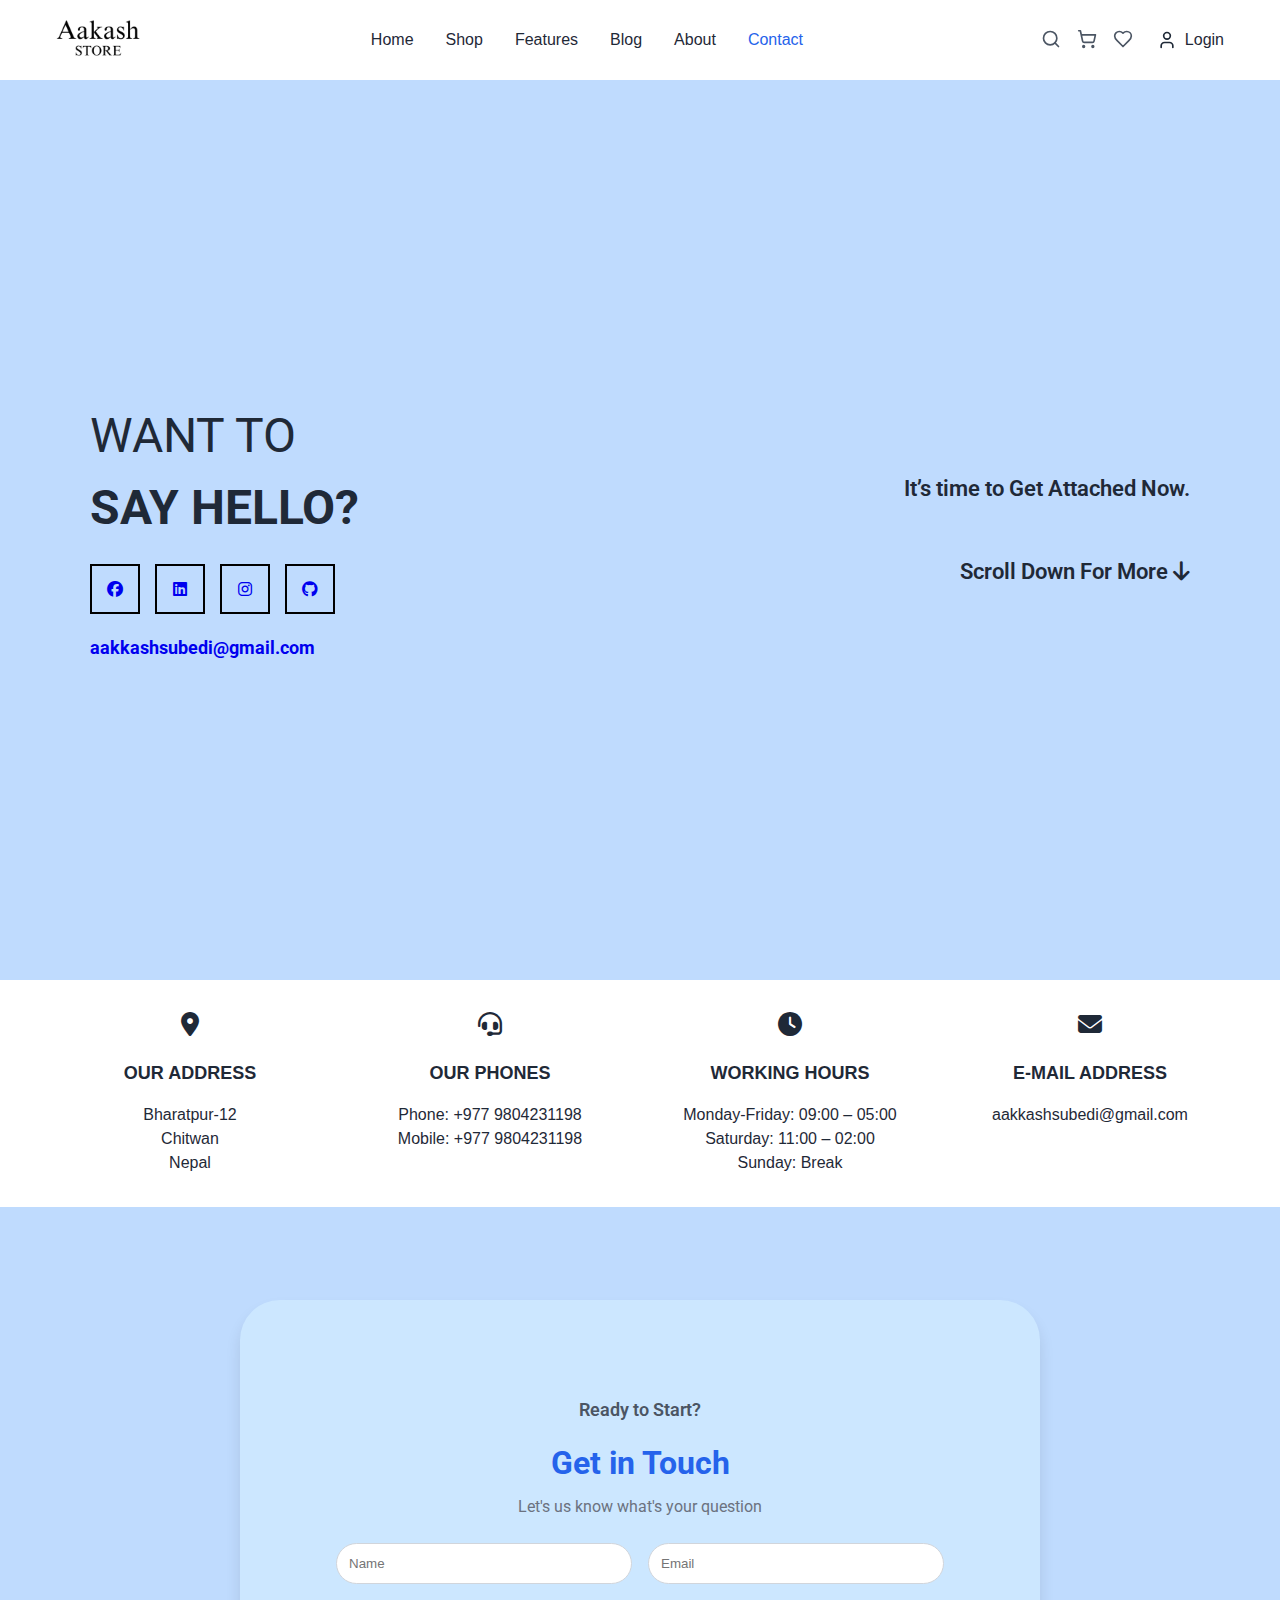
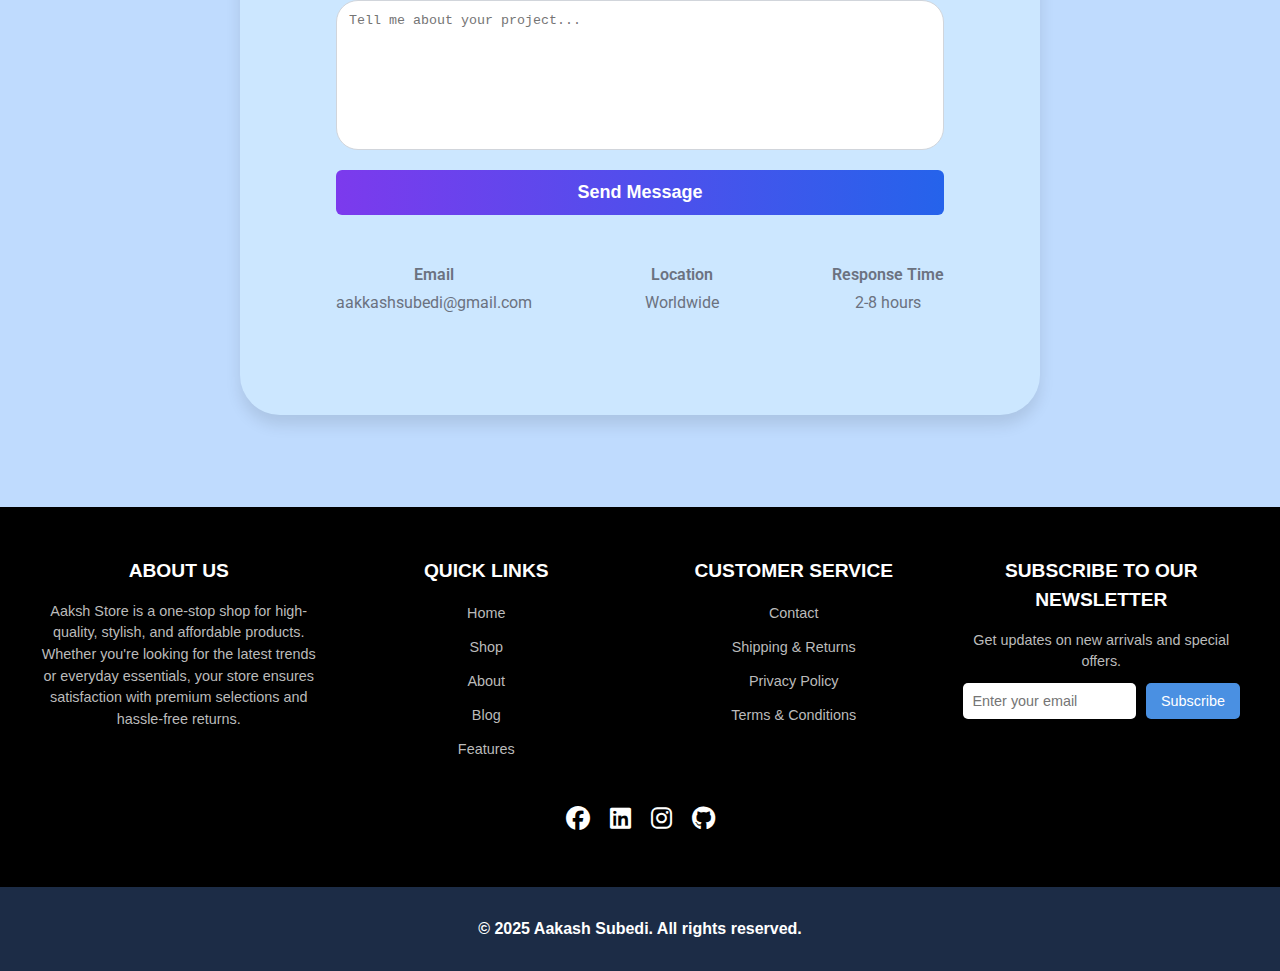
<file: contact.html>
<!DOCTYPE html>
<html lang="en">

<head>
    <meta charset="utf-8">
    <meta content="width=device-width, initial-scale=1.0" name="viewport">
    <title>Contact Us</title>
    <link href="https://fonts.googleapis.com/css2?family=Roboto:wght@400;700&display=swap" rel="stylesheet">
    <link href="https://cdnjs.cloudflare.com/ajax/libs/font-awesome/6.4.2/css/all.min.css" rel="stylesheet">
    <link href="style.css" rel="stylesheet">

    <style>
        .contact {
            font-family: 'Roboto', sans-serif;
            background-color: #bfdbfe;
            display: flex;
            align-items: center;
            justify-content: center;
            min-height: 100vh;
            margin: 0;
            padding: 20px;
        }

        @keyframes fadeIn {
            from {
                opacity: 0;
            }

            to {
                opacity: 1;
            }
        }

        .contact {
            display: flex;
            align-items: center;
            justify-content: center;
            min-height: 100vh;
            padding: 20px;
        }

        .contact-container {
            display: flex;
            max-width: 1100px;
            width: 100%;
            justify-content: space-between;
            align-items: center;
            animation: slideUp 1.2s ease-out;
        }

        @keyframes slideUp {
            from {
                transform: translateY(50px);
                opacity: 0;
            }

            to {
                transform: translateY(0);
                opacity: 1;
            }
        }

        .left {
            flex: 1;
        }

        .left h1 {
            font-size: 48px;
            font-weight: 400;
            margin: 0;
        }

        .left h1.bold {
            font-weight: 700;
        }

        .social-icons {
            display: flex;
            gap: 15px;
            margin-top: 20px;
        }

        .social-icons a {
            border: 2px solid #000;
            padding: 10px;
            display: flex;
            align-items: center;
            justify-content: center;
            width: 50px;
            height: 50px;
            text-decoration: none;
            transition: all 0.3s ease-in-out;
        }

        .social-icons a:hover {
            background-color: #000;
            color: #fff;
            transform: scale(1.1);
        }

        .email {
            margin-top: 20px;
            font-size: 18px;
            font-weight: 600;
            text-decoration: underline;
            animation: fadeIn 2s ease-in;
        }

        .right {
            flex: 1;
            text-align: right;
            animation: slideRight 1.5s ease-in-out;
        }

        @keyframes slideRight {
            from {
                transform: translateX(50px);
                opacity: 0;
            }

            to {
                transform: translateX(0);
                opacity: 1;
            }
        }

        .right p {
            font-size: 22px;
            font-weight: 600;
        }

        @media (max-width: 768px) {
            .contact-container {
                flex-direction: column;
                text-align: center;
            }

            .right {
                text-align: center;
                margin-top: 20px;
            }
        }

        .second-container {
            max-width: 1200px;
            margin: 0 auto;
            padding: 32px 16px;
        }

        .grid {
            display: grid;
            grid-template-columns: 1fr;
            gap: 32px;
            text-align: center;
        }

        @media (min-width: 768px) {
            .grid {
                grid-template-columns: repeat(4, 1fr);
            }
        }

        .icon {
            font-size: 24px;
            margin-bottom: 24px;
        }

        h2 {
            font-size: 18px;
            font-weight: 600;
            margin-bottom: 16px;
        }

        p {
            margin: 0;
        }


        /* Contact Section */
        .c-container {
            background-color: #CCE7FF;
            padding: 6rem;
            border-radius: 2.5rem;
            box-shadow: 0 10px 15px rgba(0, 0, 0, 0.1);
            max-width: 800px;
            width: 100%;
            margin: 0 auto;
            margin-top: 40px;
            margin-bottom: 40px;
        }

        .c-container h2 {
            text-align: center;
            color: #4b5563;
            margin-bottom: 1rem;
        }

        .c-container h1 {
            text-align: center;
            font-size: 2rem;
            font-weight: bold;
            color: #2563eb;
            margin-bottom: 0.5rem;
        }

        .c-container p {
            text-align: center;
            color: #6b7280;
            margin-bottom: 1.5rem;
        }

        .c-container form {
            display: flex;
            flex-direction: column;
        }

        .c-container form .input-group {
            display: flex;
            gap: 1rem;
            margin-bottom: 1rem;
        }

        .c-container form input,
        .c-container form textarea {
            width: 100%;
            padding: 0.75rem;
            border: 1px solid #d1d5db;
            border-radius: 1.375rem;
            outline: none;
            transition: border-color 0.3s;
        }

        .c-container form input:focus,
        .c-container form textarea:focus {
            border-color: #2563eb;
        }

        .c-container form textarea {
            resize: none;
            height: 150px;
        }

        .c-container form button {
            padding: 0.75rem;
            background: linear-gradient(to right, #7c3aed, #2563eb);
            color: #ffffff;
            border: none;
            border-radius: 0.375rem;
            font-weight: bold;
            font-size: large;
            cursor: pointer;
            transition: background 0.3s;
            margin-top: 20px;
            margin-bottom: 20px;
        }

        .c-container form button:hover {
            background: linear-gradient(to right, #6d28d9, #1d4ed8);
        }

        .c-container .info {
            display: flex;
            justify-content: space-between;
            align-items: center;
            margin-top: 1.5rem;
            color: #6b7280;
        }

        .c-container .info div {
            text-align: center;
        }

        .c-container .info div p {
            margin: 0.25rem 0;
        }

        .c-container .info div p:first-child {
            font-weight: 600;
        }

        .mail-p {
            margin-top: 20px;
            font-weight: bold;
            font-size: large;
        }

        .mail {
            text-decoration: none;
        }
    </style>
</head>

<body>

<!-- -----Navbar ----- -->
<header class="header">
    <div class="container">
        <nav class="navbar">
            <a class="logo" href="index.html">
                <img alt="eWeb Logo" height="40" src="images/logo/eweb_logo.png" width="120">
            </a>
            <ul class="nav-menu">
                <li><a class="nav-link" href="index.html">Home</a></li>
                <li><a class="nav-link" href="shop.html">Shop</a></li>
                <li>
                    <a class="nav-link" href="feature.html">
                        Features
                    </a>
                </li>
                <li><a class="nav-link" href="blog.html">Blog</a></li>
                <li><a class="nav-link" href="about.html">About</a></li>
                <li><a class="nav-link active" href="contact.html">Contact</a></li>
            </ul>
            <div class="nav-icons">
                <button aria-label="Search" class="icon-btn">
                    <svg fill="none" height="20" stroke="currentColor" stroke-linecap="round" stroke-linejoin="round"
                         stroke-width="2" viewBox="0 0 24 24" width="20" xmlns="http://www.w3.org/2000/svg">
                        <circle cx="11" cy="11" r="8"/>
                        <path d="m21 21-4.3-4.3"/>
                    </svg>
                </button>
                <button aria-label="Cart" class="icon-btn">
                    <svg fill="none" height="20" stroke="currentColor" stroke-linecap="round" stroke-linejoin="round"
                         stroke-width="2" viewBox="0 0 24 24" width="20" xmlns="http://www.w3.org/2000/svg">
                        <circle cx="8" cy="21" r="1"/>
                        <circle cx="19" cy="21" r="1"/>
                        <path
                                d="M2.05 2.05h2l2.66 12.42a2 2 0 0 0 2 1.58h9.78a2 2 0 0 0 1.95-1.57l1.65-7.43H5.12"/>
                    </svg>
                </button>
                <button aria-label="Favorites" class="icon-btn">
                    <svg fill="none" height="20" stroke="currentColor" stroke-linecap="round" stroke-linejoin="round"
                         stroke-width="2" viewBox="0 0 24 24" width="20" xmlns="http://www.w3.org/2000/svg">
                        <path
                                d="M19 14c1.49-1.46 3-3.21 3-5.5A5.5 5.5 0 0 0 16.5 3c-1.76 0-3 .5-4.5 2-1.5-1.5-2.74-2-4.5-2A5.5 5.5 0 0 0 2 8.5c0 2.3 1.5 4.05 3 5.5l7 7Z"/>
                    </svg>
                </button>
                <a class="login-btn" href="login.html">
                    <svg fill="none" height="20" stroke="currentColor" stroke-linecap="round" stroke-linejoin="round"
                         stroke-width="2" viewBox="0 0 24 24" width="20" xmlns="http://www.w3.org/2000/svg">
                        <path d="M19 21v-2a4 4 0 0 0-4-4H9a4 4 0 0 0-4 4v2"/>
                        <circle cx="12" cy="7" r="4"/>
                    </svg>
                    Login
                </a>
            </div>
        </nav>
    </div>
</header>
<!-- -----Navbar Ends----- -->

<!-- -----FirstPAge----- -->
<section class="contact">
    <div class="contact-container">
        <div class="left">
            <h1>WANT TO</h1>
            <h1 class="bold">SAY HELLO?</h1>
            <div class="social-icons">
                <a href="https://www.facebook.com/aakashsubedi11"><i class="fab fa-facebook"></i></a>
                <a href="https://www.linkedin.com/in/aakashsubedi/"><i class="fab fa-linkedin"></i></a>
                <a href="https://www.instagram.com/aakashsubedi_/"><i class="fab fa-instagram"></i></a>
                <a href="https://github.com/aakashsubedi"><i class="fab fa-github"></i></a>
            </div>
            <p class="mail-p">
                <a href="https://mail.google.com/mail/?view=cm&fs=1&to=aakkashsubedi@gmail.com&su=Hello&body=Hi%20Aakkash,%20I%20wanted%20to%20connect%20with%20you." class="mail"
                   target="_blank">
                    aakkashsubedi@gmail.com
                </a>
            </p>
        </div>
        <div class="right">
            <p>It’s time to Get Attached Now.</p>
            <p style="margin-top: 50px;"> Scroll Down For More <i class="fa-solid fa-arrow-down"></i></p>

        </div>
    </div>
</section>
<!-- -----FirstPAge Ends----- -->

<!-- -----Second Page----- -->
<div class="second-container">
    <div class="grid">
        <!-- Address Section -->
        <div>
            <i class="fas fa-map-marker-alt icon"></i>
            <h2>OUR ADDRESS</h2>
            <p>Bharatpur-12<br>Chitwan<br>Nepal</p>
        </div>
        <!-- Phones Section -->
        <div>
            <i class="fas fa-headset icon"></i>
            <h2>OUR PHONES</h2>
            <p>Phone: +977 9804231198<br>Mobile: +977 9804231198</p>
        </div>
        <!-- Working Hours Section -->
        <div>
            <i class="fas fa-clock icon"></i>
            <h2>WORKING HOURS</h2>
            <p>Monday-Friday: 09:00 – 05:00<br>Saturday: 11:00 – 02:00<br>Sunday: Break</p>
        </div>
        <!-- Email Address Section -->
        <div>
            <i class="fas fa-envelope icon"></i>
            <h2>E-MAIL ADDRESS</h2>
            <p>aakkashsubedi@gmail.com</p>
        </div>
    </div>
</div>
<!-- -----Second Page Ends----- -->


<section class="contact">
    <div class="c-container">
        <h2>Ready to Start?</h2>
        <h1>Get in Touch</h1>
        <p>Let's us know what's your question</p>
        <form>
            <div class="input-group">
                <input placeholder="Name" required type="text">
                <input placeholder="Email" required type="email">
            </div>
            <textarea placeholder="Tell me about your project..." required></textarea>
            <button type="submit">Send Message</button>
        </form>
        <div class="info">
            <div>
                <p>Email</p>
                <p>aakkashsubedi@gmail.com</p>
            </div>
            <div>
                <p>Location</p>
                <p>Worldwide</p>
            </div>
            <div>
                <p>Response Time</p>
                <p>2-8 hours</p>
            </div>
        </div>
    </div>
</section>


<footer class="footer">
    <div class="footer-container">
        <!-- About Us -->
        <div class="footer-section">
            <h3>About Us</h3>
            <p>Aaksh Store is a one-stop shop for high-quality, stylish, and affordable products. Whether you're
                looking for the latest trends or everyday essentials, your store ensures satisfaction with premium
                selections and hassle-free returns.</p>
        </div>

        <!-- Quick Links -->
        <div class="footer-section">
            <h3>Quick Links</h3>
            <ul>
                <li><a href="index.html">Home</a></li>
                <li><a href="shop.html">Shop</a></li>
                <li><a href="about.html">About</a></li>
                <li><a href="blog.html">Blog</a></li>
                <li><a href="feature.html">Features</a></li>

            </ul>
        </div>

        <!-- Customer Service -->
        <div class="footer-section">
            <h3>Customer Service</h3>
            <ul>
                <li><a href="contact.html">Contact</a></li>
                <li><a href="#">Shipping & Returns</a></li>
                <li><a href="#">Privacy Policy</a></li>
                <li><a href="#">Terms & Conditions</a></li>
            </ul>
        </div>

        <!-- Subscribe Section -->
        <div class="footer-section subscribe">
            <h3>Subscribe to Our Newsletter</h3>
            <p>Get updates on new arrivals and special offers.</p>
            <form class="subscribe-form">
                <input placeholder="Enter your email" required type="email">
                <button type="submit">Subscribe</button>
            </form>
        </div>
    </div>

    <!-- Social Media -->
    <div class="social-media">
        <a href="https://www.facebook.com/aakashsubedi11"><i class="fab fa-facebook"></i></a>
        <a href="https://www.linkedin.com/in/aakashsubedi/"><i class="fab fa-linkedin"></i></a>
        <a href="https://www.instagram.com/aakashsubedi_/"><i class="fab fa-instagram"></i></a>
        <a href="https://github.com/aakashsubedi"><i class="fab fa-github"></i></a>
    </div>
    <!-- Copyright Section -->
</footer>
<footer class="footer-buttom">

    <div class="buttom-footercontainer">
        <div class="copyright">
            &copy; 2025 Aakash Subedi. All rights reserved.
        </div>
    </div>
</footer>


</body>

</html>
</file>
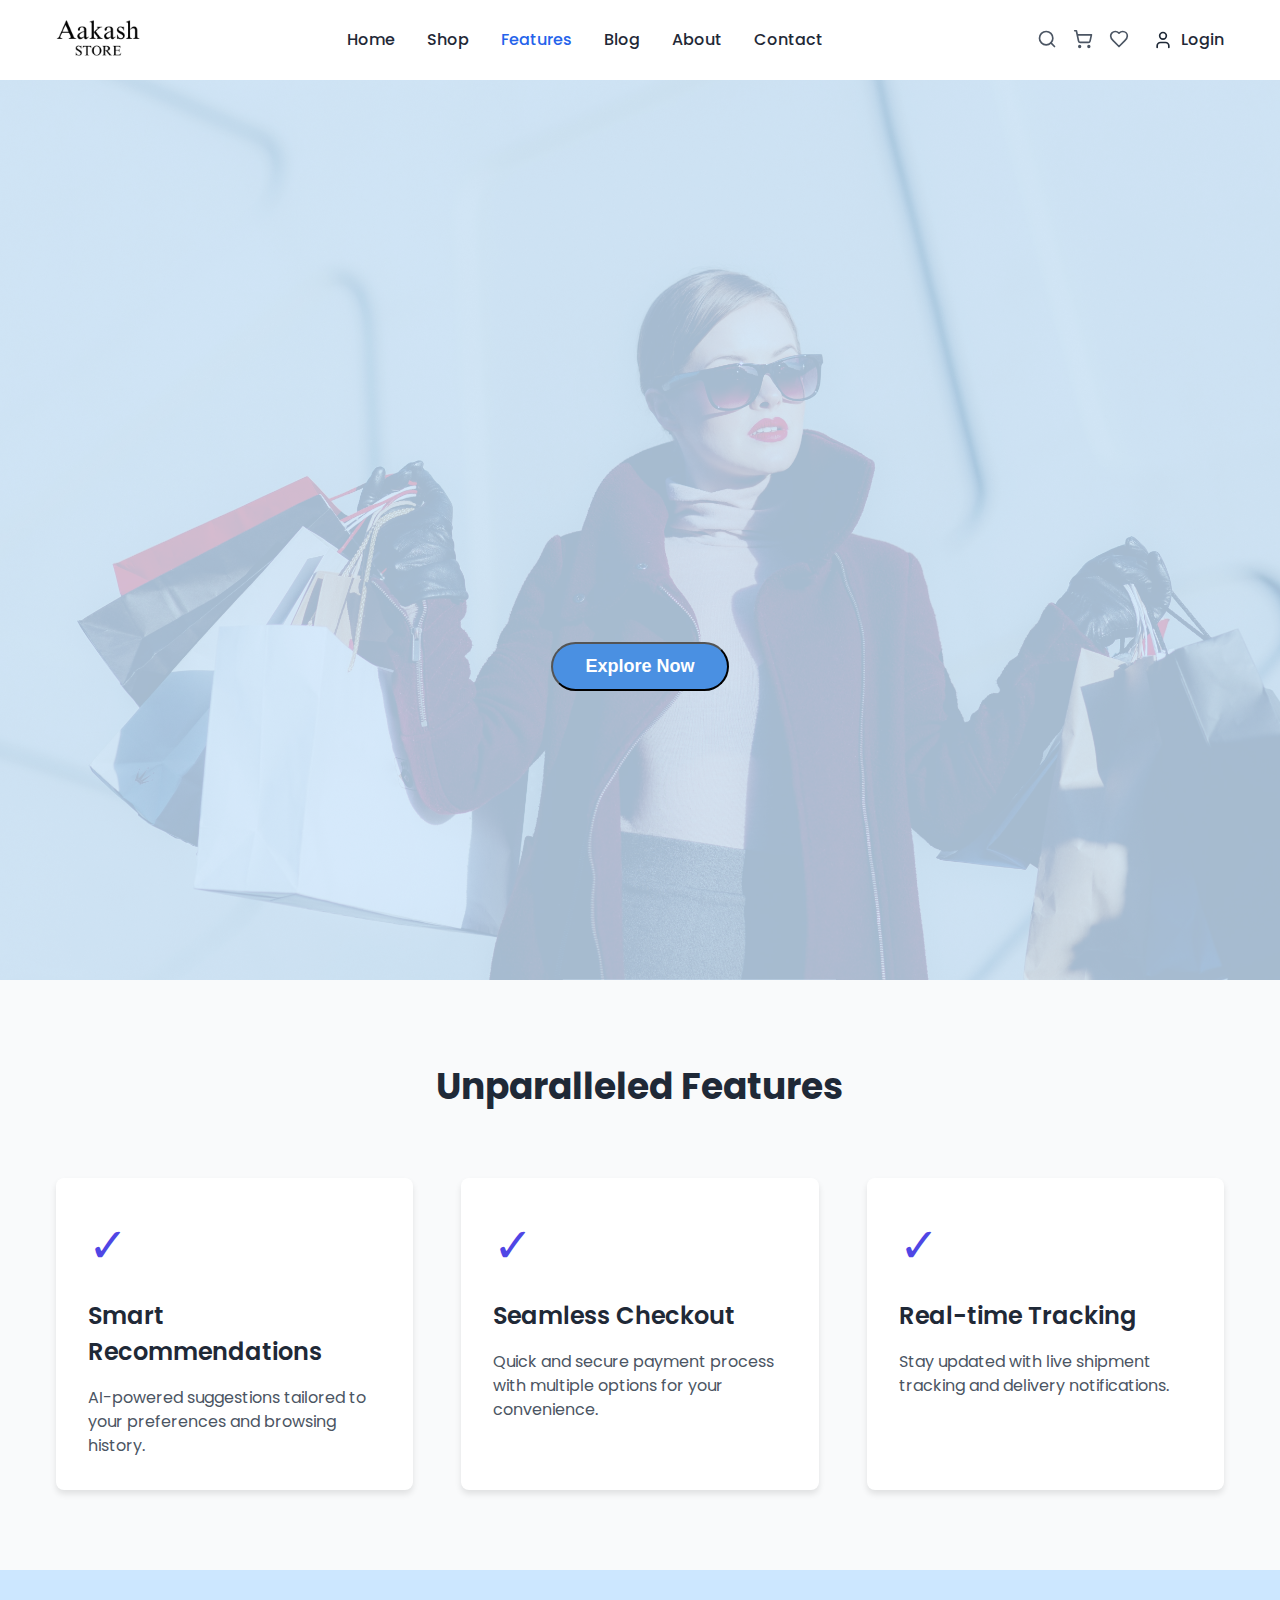
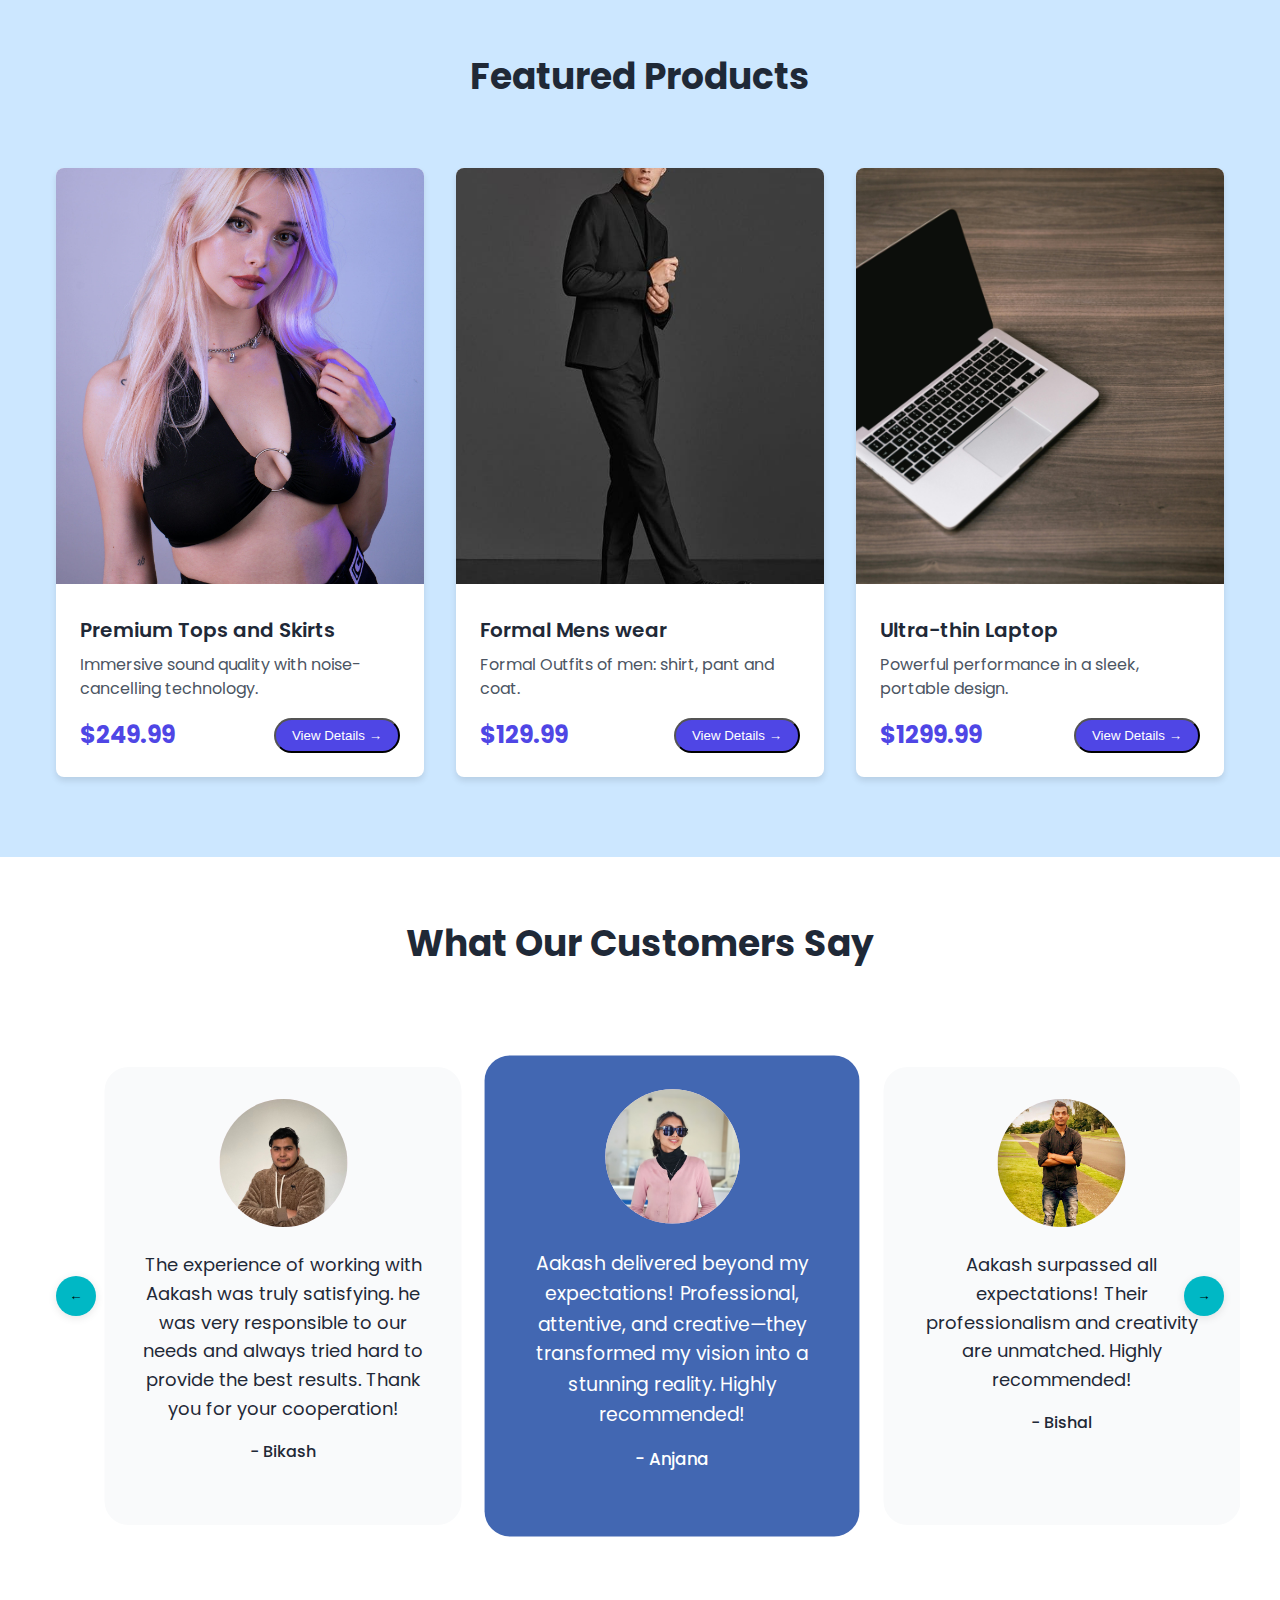
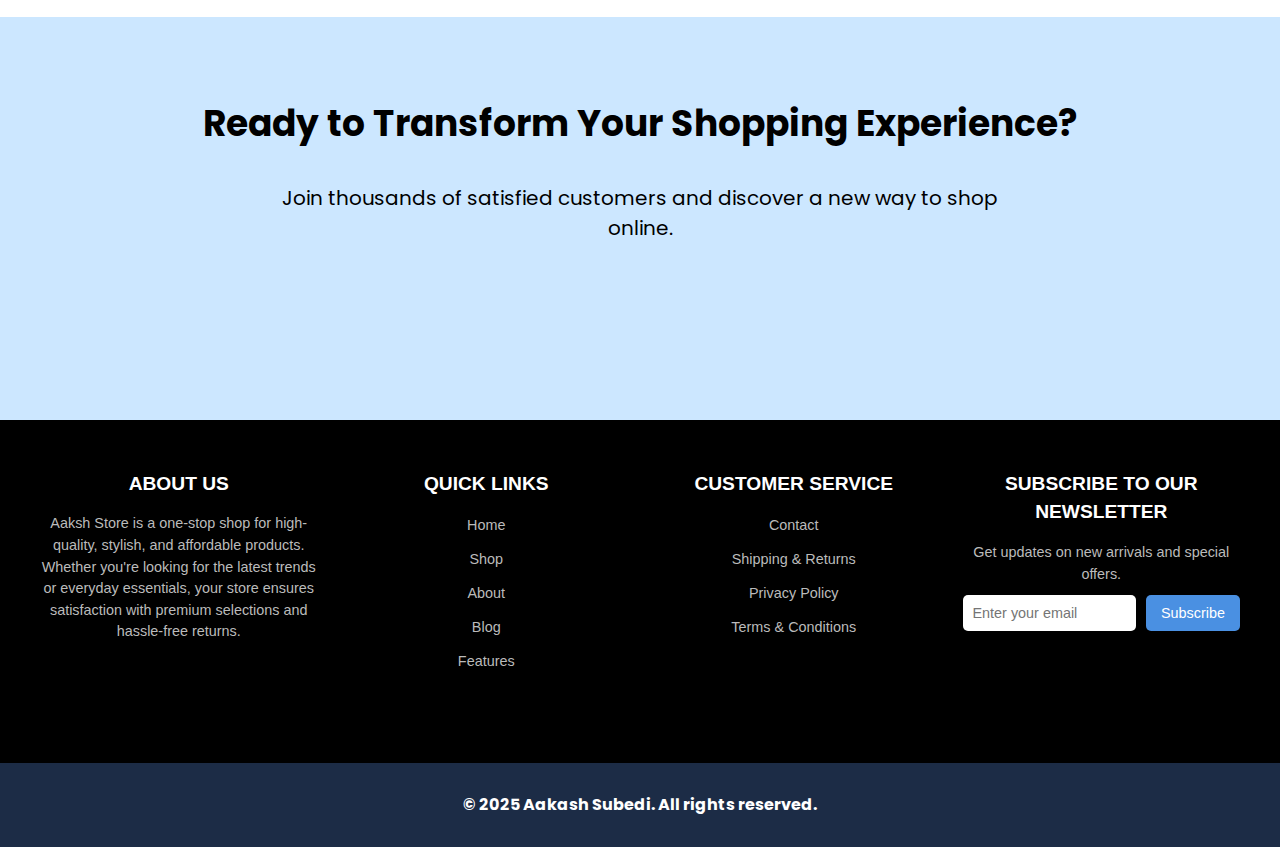
<file: feature.html>
<!DOCTYPE html>
<html lang="en">
<head>
  <meta charset="UTF-8">
  <meta name="viewport" content="width=device-width, initial-scale=1.0">
  <title>Feature Page</title>
  <link href="https://fonts.googleapis.com/css2?family=Poppins:wght@400;600;700&display=swap" rel="stylesheet">
  <link rel="stylesheet" href="style.css">
  <style>
    /* General Styles */
body {
  font-family: 'Poppins', sans-serif;
  margin: 0;
  padding: 0;
  box-sizing: border-box;
}

.font-sans {
  font-family: 'Poppins', sans-serif;
}

/* Hero Section */
.hero-section {
  position: relative;
  height: 100vh;
  display: flex;
  align-items: center;
  justify-content: center;
  overflow: hidden;
  background-color: #cce7ff ;
}

.hero-background {
  position: absolute;
  inset: 0;
  overflow: hidden;
}

.hero-image {
  width: 100%;
  height: 100%;
  object-fit: cover;
  opacity: 0.2;
}

.hero-content {
  position: relative;
  z-index: 10;
  text-align: center;
  color: white;
  padding: 0 1rem;
}

.hero-title {
  font-size: 3rem;
  font-weight: 700;
  margin-bottom: 1.5rem;
  animation: fadeInUp 0.6s ease-out forwards;
}

.hero-subtitle {
  font-size: 1.5rem;
  margin-bottom: 2rem;
  animation: fadeInUp 0.6s ease-out 0.2s forwards;
}

.hero-button {
  background: #4a90e2;
  color: #fff;
  font-weight: 600;
  padding: 0.75rem 2rem;
  border-radius: 9999px;
  font-size: 1.125rem;
  transition: transform 0.3s ease-in-out, box-shadow 0.3s ease-in-out;
  animation: fadeInUp 0.6s ease-out 0.4s forwards;
}

.hero-button:hover {
  transform: scale(1.05);
  box-shadow: 0 10px 20px rgba(0, 0, 0, 0.2);
  cursor: pointer;
  background-color: #4338ca;
}

/* Features Section */
.features-section {
  padding: 5rem 0;
  background: #f9fafb;
}

.section-title {
  font-size: 2.25rem;
  font-weight: 700;
  text-align: center;
  margin-bottom: 4rem;
  color: #1f2937;
}

.features-grid {
  display: grid;
  grid-template-columns: repeat(1, 1fr);
  gap: 3rem;
  max-width: 1200px;
  margin: 0 auto;
  padding: 0 1rem;
}

@media (min-width: 768px) {
  .features-grid {
    grid-template-columns: repeat(3, 1fr);
  }
}

.feature-card {
  background: white;
  border-radius: 0.5rem;
  padding: 2rem;
  box-shadow: 0 4px 6px rgba(0, 0, 0, 0.1);
  transition: transform 0.3s ease-in-out, box-shadow 0.3s ease-in-out;
}

.feature-card:hover {
  transform: translateY(-0.5rem);
  box-shadow: 0 10px 15px rgba(0, 0, 0, 0.2);
}

.feature-icon {
  color: #4f46e5;
  font-size: 3rem;
  margin-bottom: 1rem;
}

.feature-title {
  font-size: 1.5rem;
  font-weight: 600;
  margin-bottom: 1rem;
  color: #1f2937;
}

.feature-description {
  color: #4b5563;
}

/* Product Showcase */
.product-section {
  padding: 5rem 0;
  background: #cce7ff;
}

.products-grid {
  display: grid;
  grid-template-columns: repeat(1, 1fr);
  gap: 2rem;
  max-width: 1200px;
  margin: 0 auto;
  padding: 0 1rem;
}

@media (min-width: 768px) {
  .products-grid {
    grid-template-columns: repeat(2, 1fr);
  }
}

@media (min-width: 1024px) {
  .products-grid {
    grid-template-columns: repeat(3, 1fr);
  }
}

.product-card {
  background: white;
  border-radius: 0.5rem;
  overflow: hidden;
  box-shadow: 0 4px 6px rgba(0, 0, 0, 0.1);
  transition: transform 0.3s ease-in-out, box-shadow 0.3s ease-in-out;
}

.product-card:hover {
  transform: translateY(-0.25rem);
  box-shadow: 0 10px 15px rgba(0, 0, 0, 0.2);
}

.product-image {
  width: 100%;
  height: 26rem;
  object-fit: cover;
}

.product-details {
  padding: 1.5rem;
}

.product-name {
  font-size: 1.25rem;
  font-weight: 600;
  margin-bottom: 0.5rem;
  color: #1f2937;
}

.product-description {
  color: #4b5563;
  margin-bottom: 1rem;
}

.product-footer {
  display: flex;
  justify-content: space-between;
  align-items: center;
}

.product-price {
  font-size: 1.5rem;
  font-weight: 700;
  color: #4f46e5;
}

.product-button {
  background: #4f46e5;
  color: white;
  padding: 0.5rem 1rem;
  border-radius: 9999px;
  display: flex;
  align-items: center;
  gap: 0.5rem;
  transition: background 0.3s ease-in-out;
}

.product-button:hover {
  background: #4338ca;
}

/* Testimonials Section */

/* Testimonial */

.testimonial-section {
  padding: 5rem 0;
  background: #f9fafb;

}

.testimonial-button {
    background-color: #000000;
    color: #ffffff;
    padding: 8px 16px;
    border-radius: 20px;
    border: none;
    cursor: pointer;
    width: 10%;
}

.testimonials-container {
    display: flex;
    align-items: center;
    justify-content: center;
    padding: 2rem;
    max-width: 1200px;
    margin: 0 auto;
    position: relative;
    overflow: hidden;
    margin-bottom: 60px;
}

.testimonials-grid {
    display: flex;
    gap: 2rem;
    transition: transform 0.5s ease;
}

.testimonial-card {
    flex: 0 0 calc(33.333% - 1.33rem);
    background-color: #f9fafb;
    padding: 2rem;
    border-radius: 1.5rem;
    display: flex;
    flex-direction: column;
    align-items: center;
    text-align: center;
    transition: all 0.3s ease;
}

.testimonial-card:hover {
    box-shadow: 0 10px 15px -3px rgba(0, 0, 0, 0.1);
}

.testimonial-card.active {
    background-color: #4267B2;
    color: white;
    transform: scale(1.05);
}

.testimonial-image {
    width: 128px;
    height: 128px;
    border-radius: 50%;
    overflow: hidden;
    margin-bottom: 1.5rem;
    background-color: #fce7f3;
}

.testimonial-image img {
    width: 100%;
    height: 100%;
    -o-object-fit: cover;
       object-fit: cover;
}

.testimonial-text {
    margin-bottom: 1rem;
    line-height: 1.6;
    font-size: 1.125rem;
    color: inherit;
}

.testimonial-author {
    font-weight: 500;
    color: inherit;
}

.slider-controls {
    position: absolute;
    top: 50%;
    left: 0;
    right: 0;
    display: flex;
    justify-content: space-between;
    transform: translateY(-50%);
    z-index: 10;
    padding: 0 1rem;
}

.slider-button {
    background-color: #00b8c5;
    border: none;
    width: 40px;
    height: 40px;
    border-radius: 50%;
    cursor: pointer;
    display: flex;
    align-items: center;
    justify-content: center;
    box-shadow: 0 2px 8px rgba(0, 0, 0, 0.1);
    transition: transform 0.3s ease;
}

.slider-button:hover {
    transform: scale(1.1);
}

.slider-button:active {
    transform: scale(0.95);
}

@media (max-width: 768px) {
    .testimonial-card {
        flex: 0 0 100%;
    }
}


/* CTA Section */
.cta-section {
  padding: 5rem 0;
  background: #cce7ff;
  color: rgb(0, 0, 0);
  text-align: center;
}

.cta-title {
  font-size: 2.25rem;
  font-weight: 700;
  margin-bottom: 2rem;
}

.cta-subtitle {
  font-size: 1.25rem;
  max-width: 48rem;
  margin: 0 auto 3rem;
}

.cta-button {
  background: #4a90e2;
  color: #fff;
  font-weight: 600;
  padding: 0.75rem 2rem;
  border-radius: 9999px;
  font-size: 1.125rem;
  transition: transform 0.3s ease-in-out, box-shadow 0.3s ease-in-out;
}

.cta-button:hover {
  cursor: pointer;
  background-color: #4338ca;
  transform: scale(1.05);
  box-shadow: 0 10px 20px rgba(0, 0, 0, 0.2);
}

/* Animations */
@keyframes fadeInUp {
  from {
    opacity: 0;
    transform: translateY(20px);
  }
  to {
    opacity: 1;
    transform: translateY(0);
  }
}

.animate-fade-in-up {
  animation: fadeInUp 0.6s ease-out forwards;
}

.animation-delay-200 {
  animation-delay: 0.2s;
}

.animation-delay-400 {
  animation-delay: 0.4s;
}
  </style>
</head>
<body>
 <!-- -----Navbar ----- -->
 <header class="header">
    <div class="container">
        <nav class="navbar">
            <a href="index.html" class="logo">
                <img src="images/logo/eweb_logo.png" alt="eWeb Logo" width="120" height="40">
            </a>
            <ul class="nav-menu">
                <li><a href="index.html" class="nav-link">Home</a></li>
                <li><a href="shop.html" class="nav-link">Shop</a></li>
                <li>
                    <a href="feature.html" class="nav-link active">
                        Features
                    </a>
                </li>
                <li><a href="blog.html" class="nav-link">Blog</a></li>
                <li><a href="about.html" class="nav-link">About</a></li>
                <li><a href="contact.html" class="nav-link">Contact</a></li>
            </ul>
            <div class="nav-icons">
                <button class="icon-btn" aria-label="Search">
                    <svg xmlns="http://www.w3.org/2000/svg" width="20" height="20" viewBox="0 0 24 24" fill="none"
                        stroke="currentColor" stroke-width="2" stroke-linecap="round" stroke-linejoin="round">
                        <circle cx="11" cy="11" r="8" />
                        <path d="m21 21-4.3-4.3" />
                    </svg>
                </button>
                <button class="icon-btn" aria-label="Cart">
                    <svg xmlns="http://www.w3.org/2000/svg" width="20" height="20" viewBox="0 0 24 24" fill="none"
                        stroke="currentColor" stroke-width="2" stroke-linecap="round" stroke-linejoin="round">
                        <circle cx="8" cy="21" r="1" />
                        <circle cx="19" cy="21" r="1" />
                        <path
                            d="M2.05 2.05h2l2.66 12.42a2 2 0 0 0 2 1.58h9.78a2 2 0 0 0 1.95-1.57l1.65-7.43H5.12" />
                    </svg>
                </button>
                <button class="icon-btn" aria-label="Favorites">
                    <svg xmlns="http://www.w3.org/2000/svg" width="20" height="20" viewBox="0 0 24 24" fill="none"
                        stroke="currentColor" stroke-width="2" stroke-linecap="round" stroke-linejoin="round">
                        <path
                            d="M19 14c1.49-1.46 3-3.21 3-5.5A5.5 5.5 0 0 0 16.5 3c-1.76 0-3 .5-4.5 2-1.5-1.5-2.74-2-4.5-2A5.5 5.5 0 0 0 2 8.5c0 2.3 1.5 4.05 3 5.5l7 7Z" />
                    </svg>
                </button>
                <a href="login.html" class="login-btn">
                    <svg xmlns="http://www.w3.org/2000/svg" width="20" height="20" viewBox="0 0 24 24" fill="none"
                        stroke="currentColor" stroke-width="2" stroke-linecap="round" stroke-linejoin="round">
                        <path d="M19 21v-2a4 4 0 0 0-4-4H9a4 4 0 0 0-4 4v2" />
                        <circle cx="12" cy="7" r="4" />
                    </svg>
                    Login
                </a>
            </div>
        </nav>
    </div>
</header>
<!-- -----Navbar Ends----- -->



  <main class="font-sans">
    <!-- Hero Section -->
    <section class="hero-section">
      <div class="hero-background">
        <img src="images/banner/banner1.jpg" alt="Abstract background" class="hero-image">
      </div>
      <div class="hero-content">
        <h1 class="hero-title">Revolutionize Your Shopping</h1>
        <p class="hero-subtitle">Experience the future of e-commerce with our cutting-edge platform</p>
        <a href="shop.html"><button class="hero-button">Explore Now</button></a>
      </div>
    </section>

    <!-- Features Section -->
    <section class="features-section">
      <h2 class="section-title">Unparalleled Features</h2>
      <div class="features-grid">
        <div class="feature-card">
          <div class="feature-icon">✓</div>
          <h3 class="feature-title">Smart Recommendations</h3>
          <p class="feature-description">AI-powered suggestions tailored to your preferences and browsing history.</p>
        </div>
        <div class="feature-card">
          <div class="feature-icon">✓</div>
          <h3 class="feature-title">Seamless Checkout</h3>
          <p class="feature-description">Quick and secure payment process with multiple options for your convenience.</p>
        </div>
        <div class="feature-card">
          <div class="feature-icon">✓</div>
          <h3 class="feature-title">Real-time Tracking</h3>
          <p class="feature-description">Stay updated with live shipment tracking and delivery notifications.</p>
        </div>
      </div>
    </section>

    <!-- Product Showcase -->
    <section class="product-section">
      <h2 class="section-title">Featured Products</h2>
      <div class="products-grid">
        <div class="product-card">
          <img src="images/feature/feature1.jpg" alt="Premium Wireless Headphones" class="product-image">
          <div class="product-details">
            <h3 class="product-name">Premium Tops and Skirts</h3>
            <p class="product-description">Immersive sound quality with noise-cancelling technology.</p>
            <div class="product-footer">
              <span class="product-price">$249.99</span>
              <button class="product-button">View Details →</button>
            </div>
          </div>
        </div>
        <div class="product-card">
          <img src="images/feature/feature2.jpeg" alt="Smart Fitness Tracker" class="product-image">
          <div class="product-details">
            <h3 class="product-name">Formal Mens wear</h3>
            <p class="product-description">Formal Outfits of men: shirt, pant and coat.</p>
            <div class="product-footer">
              <span class="product-price">$129.99</span>
              <button class="product-button">View Details →</button>
            </div>
          </div>
        </div>
        <div class="product-card">
          <img src="images/feature/feature3.jpg" alt="Ultra-thin Laptop" class="product-image">
          <div class="product-details">
            <h3 class="product-name">Ultra-thin Laptop</h3>
            <p class="product-description">Powerful performance in a sleek, portable design.</p>
            <div class="product-footer">
              <span class="product-price">$1299.99</span>
              <button class="product-button">View Details →</button>
            </div>
          </div>
        </div>
      </div>
    </section>

    <!-- Testimonials -->
    <section class="testimonials-section">
      <h2 class="section-title" style="margin-top: 60px;">What Our Customers Say</h2>
      <div class="testimonial-container">
          
          <div class="testimonials-container">
              <div class="testimonials-grid">
                  <div class="testimonial-card">
                      <div class="testimonial-image">
                          <img src="images/testimonial/Testimonial1.jpeg" alt="testimonial">
                      </div>
                      <p class="testimonial-text">The experience of working with Aakash was truly satisfying. he was
                          very
                          responsible to our needs and always tried hard to provide the best results. Thank you for
                          your
                          cooperation!</p>
                      <p class="testimonial-author">- Bikash</p>
                  </div>
                  <div class="testimonial-card active">
                      <div class="testimonial-image">
                          <img src="images/testimonial/Testimonial2.jpg" alt="testimonia2">
                      </div>
                      <p class="testimonial-text">Aakash delivered beyond my expectations! Professional, attentive,
                          and
                          creative—they transformed my vision into a stunning reality. Highly recommended!</p>
                      <p class="testimonial-author">- Anjana</p>
                  </div>
                  <div class="testimonial-card">
                      <div class="testimonial-image">
                          <img src="images/testimonial/Testimonial3.jpg" alt="testimonial3">
                      </div>
                      <p class="testimonial-text">Aakash surpassed all expectations! Their professionalism and
                          creativity
                          are unmatched. Highly recommended!</p>
                      <p class="testimonial-author">- Bishal</p>
                  </div>
                  <div class="testimonial-card">
                      <div class="testimonial-image">
                          <img src="images/testimonial/Testimonial4.jpg" alt="testimonial4">
                      </div>
                      <p class="testimonial-text">Wow! I'm truly blown away by your service! It exceeded all my
                          expectations and delivered outstanding results. Highly recommend to anyone looking for
                          top-notch
                          quality and impeccable service!</p>
                      <p class="testimonial-author">- Sarah</p>
                  </div>
                  <div class="testimonial-card">
                      <div class="testimonial-image">
                          <img src="images/testimonial/Testimonial5.jpg" alt="testimonial5">
                      </div>
                      <p class="testimonial-text">The experience of working with Aakash was truly satisfying. he was
                          very
                          responsible to our needs and always tried hard to provide the best results. Thank you for
                          your
                          cooperation!</p>
                      <p class="testimonial-author">- John Doe</p>
                  </div>
              </div>
              <div class="slider-controls">
                  <button class="slider-button prev">←</button>
                  <button class="slider-button next">→</button>
              </div>
          </div>


  </section>


    <!-- CTA Section -->
    <section class="cta-section">
      <h2 class="cta-title">Ready to Transform Your Shopping Experience?</h2>
      <p class="cta-subtitle">Join thousands of satisfied customers and discover a new way to shop online.</p>
      <a href="shop.html"><button class="cta-button">Get Started Now</button></a>
    </section>
  </main>
  
  <footer class="footer">
    <div class="footer-container">
        <!-- About Us -->
        <div class="footer-section">
            <h3>About Us</h3>
            <p>Aaksh Store is a one-stop shop for high-quality, stylish, and affordable products. Whether you're
                looking for the latest trends or everyday essentials, your store ensures satisfaction with premium
                selections and hassle-free returns.</p>
        </div>

        <!-- Quick Links -->
        <div class="footer-section">
            <h3>Quick Links</h3>
            <ul>
                <li><a href="index.html">Home</a></li>
                <li><a href="shop.html">Shop</a></li>
                <li><a href="about.html">About</a></li>
                <li><a href="blog.html">Blog</a></li>
                <li><a href="feature.html">Features</a></li>

            </ul>
        </div>

        <!-- Customer Service -->
        <div class="footer-section">
            <h3>Customer Service</h3>
            <ul>
                <li><a href="contact.html">Contact</a></li>
                <li><a href="#">Shipping & Returns</a></li>
                <li><a href="#">Privacy Policy</a></li>
                <li><a href="#">Terms & Conditions</a></li>
            </ul>
        </div>

        <!-- Subscribe Section -->
        <div class="footer-section subscribe">
            <h3>Subscribe to Our Newsletter</h3>
            <p>Get updates on new arrivals and special offers.</p>
            <form class="subscribe-form">
                <input type="email" placeholder="Enter your email" required>
                <button type="submit">Subscribe</button>
            </form>
        </div>
    </div>

    <!-- Social Media -->
    <div class="social-media">
        <a href="https://www.facebook.com/aakashsubedi11"><i class="fab fa-facebook"></i></a>
        <a href="https://www.linkedin.com/in/aakashsubedi/"><i class="fab fa-linkedin"></i></a>
        <a href="https://www.instagram.com/aakashsubedi_/"><i class="fab fa-instagram"></i></a>
        <a href="https://github.com/aakashsubedi"><i class="fab fa-github"></i></a>
    </div>
    <!-- Copyright Section -->
</footer>
<footer class="footer-buttom">

    <div class="buttom-footercontainer">
        <div class="copyright">
            &copy; 2025 Aakash Subedi. All rights reserved.
        </div>
    </div>
</footer>

  <script>
    // Product details data (add more products as needed)
const products = [
  {
    name: "Premium Tops and Skirts",
    description: "Immersive sound quality with noise-cancelling technology.",
    price: "$249.99",
    images: ["images/shop/shop1-2.jpg", "images/shop/shop1-2.jpg", "images/shop/shop1-2.jpg"],
    specs: ["Premium cotton material", "Multiple color options", "Available in sizes S-XXL"]
  },
  {
    name: "Smart gym outfits",
    description: "Track your health and fitness goals with precision.",
    price: "$129.99",
    images: ["images/feature/feature2.jpeg", "images/feature/feature2.jpeg", "images/feature/feature2.jpeg"],
    specs: ["Moisture-wicking fabric", "UV protection", "Breathable mesh panels"]
  },
  {
    name: "Ultra-thin Laptop",
    description: "Powerful performance in a sleek, portable design.",
    price: "$1299.99",
    images: ["images/feature/feature3.jpg", "images/feature/feature3.jpg", "images/feature/feature3.jpg"],
    specs: ["16GB RAM", "1TB SSD", "Intel Core i7 processor"]
  }
];

// Modal elements
const modal = document.createElement('div');
modal.className = 'product-modal';
modal.innerHTML = `
  <div class="modal-content">
    <span class="close">&times;</span>
    <div class="carousel">
      <div class="carousel-images"></div>
      <button class="carousel-prev">❮</button>
      <button class="carousel-next">❯</button>
    </div>
    <div class="modal-details">
      <h2 class="modal-title"></h2>
      <p class="modal-description"></p>
      <div class="modal-specs"></div>
      <div class="modal-footer">
        <span class="modal-price"></span>
        <button class="add-to-cart">Add to Cart</button>
      </div>
    </div>
  </div>
`;
document.body.appendChild(modal);

// Modal styles (add to your CSS)
const style = document.createElement('style');
style.textContent = `
.product-modal {
  display: none;
  position: fixed;
  top: 0;
  left: 0;
  width: 100%;
  height: 100%;
  background: rgba(0,0,0,0.8);
  z-index: 1000;
}

.modal-content {
  position: relative;
  background: white;
  max-width: 800px;
  margin: 2rem auto;
  padding: 2rem;
  border-radius: 8px;
}

.close {
  position: absolute;
  top: 1rem;
  right: 1rem;
  font-size: 2rem;
  cursor: pointer;
}

.carousel {
  position: relative;
  margin-bottom: 1rem;
}

.carousel-images {
  display: flex;
  overflow: hidden;
  border-radius: 8px;
}

.carousel-images img {
  width: 100%;
  height: 500px;
  object-fit: cover;
  flex-shrink: 0;
  transition: transform 0.3s ease;
}

.carousel-prev, .carousel-next {
  position: absolute;
  top: 50%;
  transform: translateY(-50%);
  background: rgba(0,0,0,0.5);
  color: white;
  border: none;
  padding: 1rem;
  cursor: pointer;
  border-radius: 50%;
}

.carousel-prev { left: 1rem; }
.carousel-next { right: 1rem; }

.modal-details {
  padding: 1rem;
}

.modal-title {
  font-size: 1.5rem;
  margin-bottom: 1rem;
}

.modal-specs {
  margin: 1rem 0;
  color: #666;
}

.add-to-cart {
  background: #4f46e5;
  color: white;
  padding: 0.75rem 1.5rem;
  border: none;
  border-radius: 9999px;
  cursor: pointer;
}
`;
document.head.appendChild(style);

// Modal functionality
let currentImageIndex = 0;
let currentProductIndex = 0;

document.querySelectorAll('.product-button').forEach((button, index) => {
  button.addEventListener('click', () => showProduct(index));
});

function showProduct(index) {
  currentProductIndex = index;
  currentImageIndex = 0;
  const product = products[index];
  
  // Update modal content
  modal.querySelector('.modal-title').textContent = product.name;
  modal.querySelector('.modal-description').textContent = product.description;
  modal.querySelector('.modal-price').textContent = product.price;
  
  // Update specs
  const specsContainer = modal.querySelector('.modal-specs');
  specsContainer.innerHTML = product.specs.map(spec => 
    `<div class="spec-item">✓ ${spec}</div>`
  ).join('');
  
  // Update carousel
  const carousel = modal.querySelector('.carousel-images');
  carousel.innerHTML = product.images.map(img => 
    `<img src="${img}" alt="${product.name}">`
  ).join('');
  
  updateCarousel();
  modal.style.display = 'block';
}

function updateCarousel() {
  const images = modal.querySelectorAll('.carousel-images img');
  images.forEach((img, i) => {
    img.style.transform = `translateX(-${currentImageIndex * 100}%)`;
  });
}

// Carousel controls
modal.querySelector('.carousel-prev').addEventListener('click', () => {
  if (currentImageIndex > 0) {
    currentImageIndex--;
    updateCarousel();
  }
});

modal.querySelector('.carousel-next').addEventListener('click', () => {
  const product = products[currentProductIndex];
  if (currentImageIndex < product.images.length - 1) {
    currentImageIndex++;
    updateCarousel();
  }
});

// Close modal
modal.querySelector('.close').addEventListener('click', () => {
  modal.style.display = 'none';
});

window.addEventListener('click', (e) => {
  if (e.target === modal) {
    modal.style.display = 'none';
  }
});






        // <!-- Testimonial -->
        document.addEventListener('DOMContentLoaded', function () {
            const slider = document.querySelector('.testimonials-grid');
            const cards = document.querySelectorAll('.testimonial-card');
            const prevButton = document.querySelector('.prev');
            const nextButton = document.querySelector('.next');
            let currentIndex = 1; // Start with middle card active

            // Calculate initial offset to center the active card
            function calculateOffset(index) {
                const cardWidth = cards[0].offsetWidth;
                const gap = 32; // 2rem gap
                const containerWidth = slider.parentElement.offsetWidth;
                const totalCardWidth = cardWidth + gap;

                // Calculate the offset needed to center the active card
                const centerOffset = (containerWidth - cardWidth) / 2;
                return -(index * totalCardWidth - centerOffset);
            }

            function updateSlide() {
                const offset = calculateOffset(currentIndex);
                slider.style.transform = `translateX(${offset}px)`;

                // Update active state
                cards.forEach((card, index) => {
                    if (index === currentIndex) {
                        card.classList.add('active');
                    } else {
                        card.classList.remove('active');
                    }
                });

                // Update button states
                prevButton.disabled = currentIndex === 0;
                nextButton.disabled = currentIndex === cards.length - 1;
            }

            prevButton.addEventListener('click', () => {
                if (currentIndex > 0) {
                    currentIndex--;
                    updateSlide();
                }
            });

            nextButton.addEventListener('click', () => {
                if (currentIndex < cards.length - 1) {
                    currentIndex++;
                    updateSlide();
                }
            });

            // Handle window resize
            window.addEventListener('resize', () => {
                updateSlide();
            });

            // Initial setup
            updateSlide();
        });
        // <!-- Testimonial ends -->




  </script>
</body>
</html>
</file>
<file: style.css>
/* Reset and base styles */
* {
  margin: 0;
  padding: 0;
  box-sizing: border-box;
}

body {
  font-family: "Inter", sans-serif;
  line-height: 1.5;
  color: #1f2937;
}

/* Header and Navbar */
.header {
  background-color: #ffffff;
  box-shadow: 0 1px 3px 0 rgba(0, 0, 0, 0.1), 0 1px 2px 0 rgba(0, 0, 0, 0.06);
}

.container {
  max-width: 1200px;
  margin: 0 auto;
  padding: 0 1rem;
}

.navbar {
  display: flex;
  justify-content: space-between;
  align-items: center;
  height: 80px;
}

.logo img {
  max-height: 40px;
  width: auto;
}

/* Navigation menu */
.nav-menu {
  display: flex;
  list-style-type: none;
}

.nav-link {
  text-decoration: none;
  color: #1f2937;
  font-weight: 500;
  padding: 0.5rem 1rem;
  transition: color 0.3s ease;
}

.nav-link:hover,
.nav-link.active {
  color: #2563eb;
}

/* Icons and buttons */
.nav-icons {
  display: flex;
  align-items: center;
}

.icon-btn {
  background: none;
  border: none;
  cursor: pointer;
  padding: 0.5rem;
  color: #4b5563;
  transition: color 0.3s ease;
}

.icon-btn:hover {
  color: #2563eb;
}

.cart-count {
  position: absolute;
  top: -8px;
  right: -8px;
  background-color: #2563eb;
  color: white;
  font-size: 0.75rem;
  width: 18px;
  height: 18px;
  display: flex;
  align-items: center;
  justify-content: center;
  border-radius: 50%;
}

.login-btn {
  display: flex;
  align-items: center;
  text-decoration: none;
  color: #1f2937;
  font-weight: 500;
  margin-left: 1rem;
  transition: color 0.3s ease;
}

.login-btn:hover {
  color: #2563eb;
}

.login-btn svg {
  margin-right: 0.5rem;
}

/* Responsive design */
@media (max-width: 768px) {
  .nav-menu {
    display: none;
  }

  .nav-icons {
    margin-left: auto;
  }
}


/* -----Banner----- */
.hero {
  height: 100vh;
  background-color: #CCE7FF;
  position: relative;
  overflow: hidden;
}

.collection-hero {
  background-color: #CCE7FF;
}

.slider-container {
  width: 100%;
  height: 100%;
  position: relative;
}

.slider {
  display: flex;
  width: 300%;
  height: 100%;
  transition: transform 0.5s ease-in-out;
}

.slide {
  width: 33.333%;
  height: 100%;
  display: flex;
  align-items: center;
  justify-content: space-between;
  padding: 0 5%;
}

.hero-content {
  max-width: 50%;
  z-index: 1;
}

.hero-title {
  font-size: 3.5rem;
  font-weight: 700;
  margin-bottom: 1rem;
  opacity: 0;
  transform: translateY(20px);
  animation: fadeInUp 0.8s ease forwards;
}

.hero-subtitle {
  font-size: 1.2rem;
  margin-bottom: 2rem;
  opacity: 0;
  transform: translateY(20px);
  animation: fadeInUp 0.8s ease 0.2s forwards;
}

.cta-button {
  display: inline-block;
  padding: 12px 24px;
  background-color: #4a90e2;
  color: #fff;
  text-decoration: none;
  font-weight: 600;
  border-radius: 5px;
  transition: background-color 0.3s ease;
  opacity: 0;
  transform: translateY(20px);
  animation: fadeInUp 0.8s ease 0.4s forwards;
}

.cta-button:hover {
  background-color: #3a7bc8;
}

.hero-image {
  width: 45%;
  height: 80%;
  opacity: 0;
  animation: fadeIn 1s ease 0.6s forwards, float 6s ease-in-out infinite;
}

.hero-image img {
  width: 100%;
  height: 100%;
  object-fit: cover;
  border-radius: 10px;
  box-shadow: 0 10px 30px rgba(0, 0, 0, 0.1);
}

.slider-nav {
  position: absolute;
  top: 50%;
  transform: translateY(-50%);
  background-color: rgba(255, 255, 255, 0.7);
  color: #333;
  font-size: 2rem;
  padding: 10px 15px;
  border: none;
  border-radius: 50%;
  cursor: pointer;
  transition: background-color 0.3s ease;
}

.slider-nav:hover {
  background-color: rgba(255, 255, 255, 0.9);
}

.prev {
  left: 20px;
}

.next {
  right: 20px;
}

.slider-dots {
  position: absolute;
  bottom: 20px;
  left: 50%;
  transform: translateX(-50%);
  display: flex;
  gap: 10px;
}

.dot {
  width: 12px;
  height: 12px;
  background-color: rgba(255, 255, 255, 0.5);
  border-radius: 50%;
  cursor: pointer;
  transition: background-color 0.3s ease;
}

.dot.active {
  background-color: #fff;
}

@keyframes fadeInUp {
  to {
    opacity: 1;
    transform: translateY(0);
  }
}

@keyframes fadeIn {
  to {
    opacity: 1;
  }
}

@keyframes float {

  0%,
  100% {
    transform: translateY(0);
  }

  50% {
    transform: translateY(-20px);
  }
}

@media (max-width: 768px) {
  .slide {
    flex-direction: column;
    text-align: center;
    padding: 5% 5%;
  }

  .hero-content {
    max-width: 100%;
    margin-bottom: 2rem;
  }

  .hero-title {
    font-size: 2.5rem;
  }

  .hero-image {
    width: 100%;
    height: 50vh;
    margin-top: 2rem;
  }

  .slider-nav {
    font-size: 1.5rem;
    padding: 8px 12px;
  }
}

/* -----Banner Ends----- */





.scr-container {
  max-width: 1200px;
  margin: 0 auto;
  padding: 20px;
}

/* Top Features Section */
.scr-features {
  display: grid;
  grid-template-columns: repeat(3, 1fr);
  gap: 20px;
  margin-bottom: 40px;
}

.scr-feature {
  display: flex;
  align-items: center;
  background: white;
  padding: 20px;
  border-radius: 10px;
  box-shadow: 0 4px 6px rgba(0, 0, 0, 0.1);
  transition: transform 0.3s, box-shadow 0.3s;
}

.scr-feature:hover {
  transform: translateY(-5px);
  box-shadow: 0 8px 15px rgba(0, 0, 0, 0.15);
}

.scr-icon {
  font-size: 2rem;
  margin-right: 15px;
}

/* Product Collections Section */
.scr-product-grid {
  display: grid;
  grid-template-columns: repeat(3, 1fr);
  gap: 20px;
}

.scr-product {
  position: relative;
  overflow: hidden;
  border-radius: 10px;
  box-shadow: 0 4px 6px rgba(0, 0, 0, 0.1);
  transition: transform 0.3s;
}

.scr-product:hover {
  transform: scale(1.05);
}

.scr-product img {
  width: 100%;
  object-fit: cover;
  display: block;
}

.scr-product-info {
  position: absolute;
  bottom: 15px;
  left: 15px;
  color: white;
  background: rgba(0, 0, 0, 0.6);
  padding: 10px;
  border-radius: 5px;
}

.scr-product-info h3 {
  margin: 0;
  font-size: 1.5rem;
}

.scr-product-info p {
  margin: 5px 0 0;
  font-size: 1rem;
}

/* Responsive Design */
@media (max-width: 768px) {

  .features,
  .product-grid {
    grid-template-columns: 1fr;
  }
}








.collection-container {
  max-width: 1200px;
  margin: 0 auto;
  padding: 40px 20px;
}

.collection-header {
  text-align: center;
  margin-bottom: 40px;
}

.collection-header h1 {
  font-family: 'Playfair Display', serif;
  font-size: 3rem;
  color: #2c3e50;
  margin-bottom: 10px;
}

.collection-header p {
  font-size: 1.1rem;
  color: #7f8c8d;
}

.filters-and-sort {
  display: flex;
  justify-content: space-between;
  margin-bottom: 30px;
}

.filters,
.sort {
  display: flex;
  gap: 15px;
}

.filter-select {
  padding: 10px 15px;
  border: 1px solid #e0e0e0;
  border-radius: 5px;
  background-color: #fff;
  font-size: 14px;
  color: #333;
  cursor: pointer;
  transition: all 0.3s ease;
}

.filter-select:hover,
.filter-select:focus {
  border-color: #3498db;
  outline: none;
}

/* Product Grid */
.products-grid {
  display: grid;
  grid-template-columns: repeat(auto-fill, minmax(250px, 1fr));
  gap: 30px;
}

.product-card {
  background: #fff;
  border-radius: 10px;
  overflow: hidden;
  transition: transform 0.3s ease;
  position: relative;
  box-shadow: 0 5px 15px rgba(0,0,0,0.1);
}


.product-info {
  padding: 1rem;
}

.product-info h2 {
  font-size: 1.125rem;
  font-weight: 600;
  margin-bottom: 0.25rem;
}

.sizes {
  font-size: 0.875rem;
  color: #6b7280;
  margin-bottom: 0.75rem;
}

.price-heart {
  display: flex;
  justify-content: space-between;
  align-items: center;
  margin-bottom: 1rem;
}

.price {
  font-size: 1.25rem;
  font-weight: 700;
  color: #2563eb;
}

.heart-button {
  background: none;
  border: none;
  padding: 0.5rem;
  border-radius: 9999px;
  cursor: pointer;
  color: #4b5563;
  transition: background-color 0.2s;
}

.heart-button:hover {
  background-color: #f3f4f6;
}

.add-to-cart {
  width: 100%;
  background-color: #111827;
  color: white;
  border: none;
  padding: 0.5rem 0;
  border-radius: 0.5rem;
  font-weight: 500;
  cursor: pointer;
  transition: background-color 0.2s;
}

.add-to-cart:hover {
  background-color: #1f2937;
}


.product-card:hover {
  transform: translateY(-5px);
}

.product-image {
  position: relative;
  overflow: hidden;
  height: 300px;
}

.product-image img {
  width: 100%;
  height: 100%;
  object-fit: cover;
  transition: transform 0.3s ease;
}

.product-card:hover .product-image img {
  transform: scale(1.05);
}

.quick-look-btn {
  position: absolute;
  bottom: -50px;
  left: 50%;
  transform: translateX(-50%);
  padding: 12px 30px;
  background: rgba(255,255,255,0.9);
  border: none;
  border-radius: 25px;
  cursor: pointer;
  transition: all 0.3s ease;
  font-weight: bold;
  color: #333;
}

.product-card:hover .quick-look-btn {
  bottom: 20px;
}

.quickview-overlay {
  position: fixed;
  top: 0;
  left: 0;
  width: 100%;
  height: 100%;
  background: rgba(0,0,0,0.8);
  display: none;
  justify-content: center;
  align-items: center;
  z-index: 1000;
}

.quickview-modal {
  background: white;
  padding: 30px;
  border-radius: 15px;
  max-width: 800px;
  width: 90%;
  max-height: 90vh;
  overflow-y: auto;
  position: relative;
  animation: modalSlide 0.3s ease;
}

@keyframes modalSlide {
  from { transform: translateY(-50px); opacity: 0; }
  to { transform: translateY(0); opacity: 1; }
}

.modal-close {
  position: absolute;
  top: 15px;
  right: 15px;
  font-size: 24px;
  cursor: pointer;
  background: none;
  border: none;
  padding: 5px;
}

.modal-content {
  display: flex;
  gap: 30px;
}

.modal-details {
  flex: 1;
}

.main-image img {
  width: 100%;
  height: 400px;
  object-fit: cover;
  border-radius: 10px;
}

.thumbnail-grid {
  display: flex;
  gap: 10px;
  margin-top: 15px;
}

.thumbnail {
  cursor: pointer;
  border-radius: 5px;
  overflow: hidden;
  transition: transform 0.2s ease;
}

.thumbnail:hover {
  transform: scale(1.05);
}

.thumbnail img {
  width: 80px;
  height: 80px;
  object-fit: cover;
}

.new-hero {
  display: flex;
  align-items: center;
  justify-content: center;
  background: rgba(0, 0, 0, 0.5); /* Fallback background in case video doesn't load */
  height: 100vh;
  overflow: hidden;
  position: relative;
}

/* Background Video */
#hero-video {
  position: absolute;
  top: 0;
  left: 0;
  width: 100%;
  height: 100%;
  object-fit: cover;
  z-index: 0;
}

/* Content */
.new-hero-content {
  text-align: center;
  z-index: 2;
  color: #fff; /* Adjust text color for better visibility on video */
}

.new-hero-content h1 {
  font-size: 70px;
  font-weight: bold;
  animation: fadeInLeft 1.5s ease-in-out;
}

.new-hero-content h2 {
  font-size: 45px;
  font-weight: normal;
  margin-bottom: 10px;
  animation: fadeInLeft 1.8s ease-in-out;
}

.new-hero-content p {
  font-size: 20px;
  font-style: italic;
  margin-bottom: 30px;
  animation: fadeInLeft 2s ease-in-out;
}

.new-btn {
  display: inline-block;
  padding: 15px 30px;
  border: 2px solid #fff;
  text-decoration: none;
  color: #fff;
  font-weight: bold;
  transition: all 0.3s ease;
  background: rgba(0, 0, 0, 0.5);
  animation: fadeInUp 2.2s ease-in-out;
}

.new-btn:hover {
  background: #fff;
  color: #000;
  transform: translateY(-5px);
  box-shadow: 0 10px 20px rgba(0, 0, 0, 0.2);
}

/* Keyframes for Animations */
@keyframes fadeInLeft {
  from {
    opacity: 0;
    transform: translateX(-50px);
  }
  to {
    opacity: 1;
    transform: translateX(0);
  }
}

@keyframes fadeInUp {
  from {
    opacity: 0;
    transform: translateY(50px);
  }
  to {
    opacity: 1;
    transform: translateY(0);
  }
}




/* Blog Section Styling */
.blog-section {
  padding: 80px 20px;
  background-color: #CCE7FF;
  text-align: center;
  overflow: hidden;
}

.blog-container {
  max-width: 1200px;
  margin: 0 auto;
}

.blogg-container {
  max-width: 80rem;
  margin: 0 auto;
  padding: 0 1rem;
}
.blog-heading {
  font-size: 2.5rem;
  color: #333;
  margin-bottom: 10px;
}

.blog-subheading {
  font-size: 1.1rem;
  color: #777;
  margin-bottom: 40px;
}

/* Blog Grid */
.blog-grid {
  display: grid;
  grid-template-columns: repeat(1, 1fr);
  gap: 2rem;
  padding: 3rem 0;
}

@media (min-width: 768px) {
  .blog-grid {
      grid-template-columns: repeat(2, 1fr);
  }
}

@media (min-width: 1024px) {
  .blog-grid {
      grid-template-columns: repeat(3, 1fr);
  }
}

.blog-card {
  background: white;
  border-radius: 0.75rem;
  overflow: hidden;
  box-shadow: 0 4px 6px -1px rgb(0 0 0 / 0.1);
  transition: transform 0.3s, box-shadow 0.3s;
}

.blog-card:hover {
  transform: translateY(-4px);
  box-shadow: 0 20px 25px -5px rgb(0 0 0 / 0.1);
}

.blog-card-image {
  position: relative;
  overflow: hidden;
}

.blog-card-image img {
  width: 100%;
  height: 16rem;
  object-fit: cover;
  transition: transform 0.5s;
}

.blog-card:hover .blog-card-image img {
  transform: scale(1.05);
}

.blog-card-category {
  position: absolute;
  top: 1rem;
  left: 1rem;
  padding: 0.25rem 0.75rem;
  background-color: rgba(255,255,255,0.9);
  border-radius: 9999px;
  font-size: 0.875rem;
  font-weight: 500;
}

.blog-card-content {
  padding: 1.5rem;
}

.blog-card h3 {
  font-size: 1.25rem;
  font-weight: 700;
  margin-bottom: 1rem;
  color: rgb(17, 24, 39);
  transition: color 0.2s;
}

.blog-card:hover h3 {
  color: rgb(37, 99, 235);
}

.blog-card p {
  color: rgb(75, 85, 99);
  margin-bottom: 1rem;
}

.blog-card-meta {
  display: flex;
  justify-content: space-between;
  color: rgb(107, 114, 128);
  font-size: 0.875rem;
  margin-bottom: 1rem;
}

.blog-card-meta span {
  display: flex;
  align-items: center;
  gap: 0.5rem;
}

.blog-card-actions {
  display: flex;
  justify-content: space-between;
  align-items: center;
  padding-top: 1rem;
  border-top: 1px solid rgb(243, 244, 246);
}

.read-more {
  color: rgb(37, 99, 235);
  display: flex;
  align-items: center;
  gap: 0.25rem;
  font-weight: 500;
  transition: color 0.2s;
  text-decoration: none;
}

.read-more:hover {
  color: rgb(29, 78, 216);
}

.action-buttons {
  display: flex;
  gap: 0.75rem;
}

.action-button {
  padding: 0.5rem;
  border-radius: 9999px;
  border: none;
  background: transparent;
  cursor: pointer;
  transition: background-color 0.2s;
  display: flex;
  align-items: center;
  justify-content: center;
}

.action-button:hover {
  background-color: rgb(243, 244, 246);
}

/* Animations */
@keyframes fadeUp {
  from {
      opacity: 0;
      transform: translateY(20px);
  }
  to {
      opacity: 1;
      transform: translateY(0);
  }
}

.animate-fade-up {
  animation: fadeUp 0.5s ease-out;
}

/* Footer */
.footer {
  background-color: #000000;
  color: white;
  padding: 50px 0;
  font-family: Arial, sans-serif;
}

.footer-container {
  max-width: 1200px;
  margin: 0 auto;
  display: grid;
  grid-template-columns: repeat(auto-fit, minmax(220px, 1fr));
  gap: 30px;
  text-align: center;
}

.footer-section h3 {
  font-size: 1.2rem;
  margin-bottom: 15px;
  text-transform: uppercase;
  font-weight: bold;
}

.footer-section p {
  font-size: 0.9rem;
  color: #bbb;
}

.footer-section ul {
  list-style: none;
  padding: 0;
}

.footer-section ul li {
  margin-bottom: 10px;
}

.footer-section ul li a {
  text-decoration: none;
  color: #bbb;
  font-size: 0.9rem;
  transition: color 0.3s;
}

.footer-section ul li a:hover {
  color: #f8f9fa;
}

/* Subscribe Section */
.subscribe-form {
  margin-top: 10px;
  display: flex;
  justify-content: center;
  gap: 10px;
}

.subscribe-form input {
  padding: 10px;
  width: 70%;
  border: none;
  border-radius: 5px;
  font-size: 0.9rem;
}

.subscribe-form button {
  padding: 10px 15px;
  border: none;
  background-color: #4A90E2;
  color: white;
  border-radius: 5px;
  cursor: pointer;
  font-size: 0.9rem;
  transition: background 0.3s;
}

.subscribe-form button:hover {
  background-color: #3a7bc8;
}

/* Social Media Icons */
.social-media {
  display: flex;
  justify-content: center;
  gap: 20px;
  margin-top: 30px;
}

.social-media a {
  color: white;
  font-size: 1.5rem;
  transition: color 0.3s, transform 0.3s;
}

.social-media a:hover {
  color: #f8f9fa;
  transform: scale(1.1);
}

/* Footer Bottom */

/* Responsive Footer */
@media (max-width: 768px) {
  .footer-container {
    grid-template-columns: 1fr;
  }

  .subscribe-form {
    flex-direction: column;
    align-items: center;
  }

  .subscribe-form input {
    width: 90%;
  }

  .subscribe-form button {
    width: 50%;
  }
}


.footer-buttom {
  background-color: #1c2c46;
  color: #fff;
  padding: 30px 0;
  font-weight: bold;

}

.buttom-footercontainer {
  max-width: 1200px;
  margin: 0 auto;
  padding: 0 20px;
  text-align: center;
}

/* -----Footer Ends----- */
</file>
